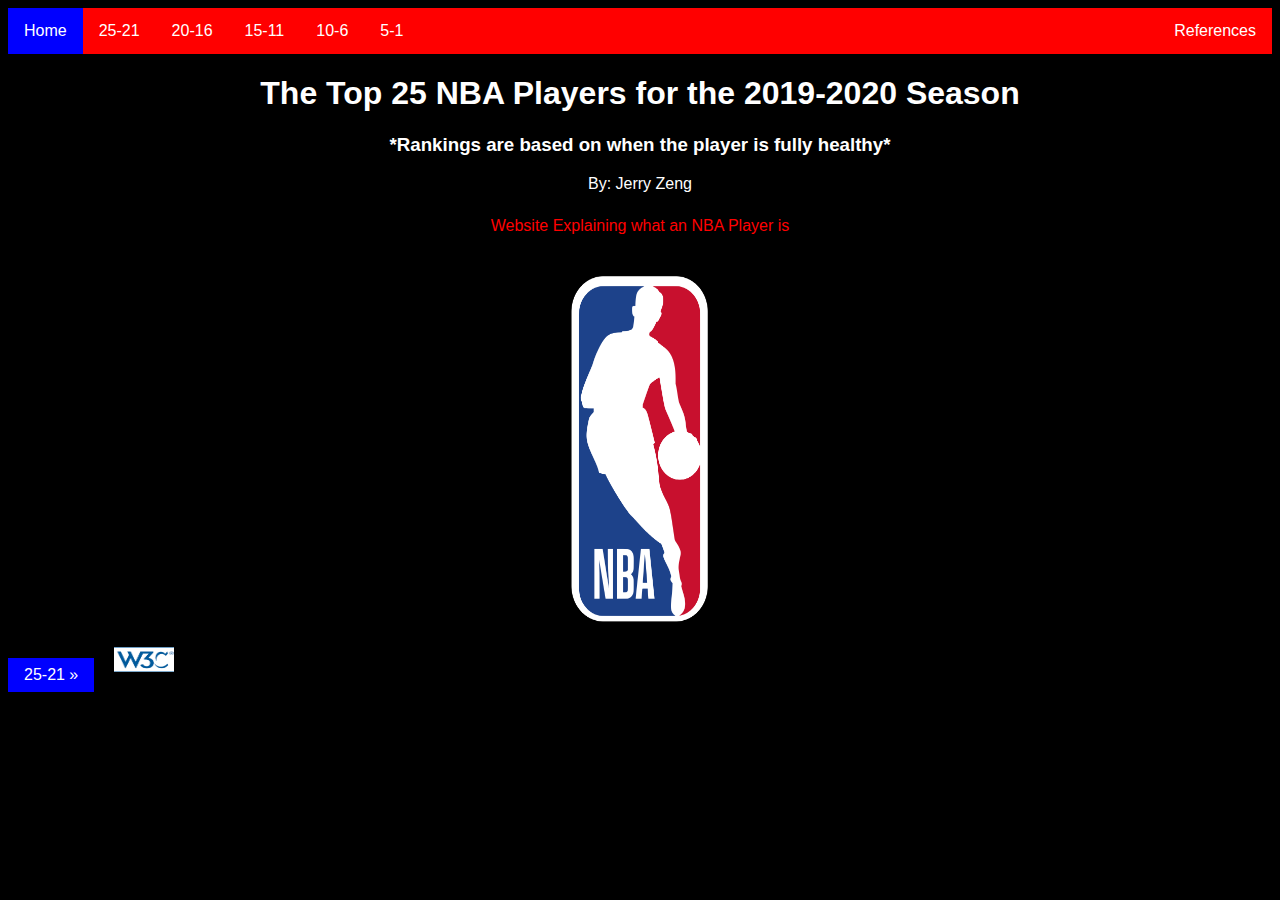
<file: index.html>
<!doctype html>
<html lang="en">
	
	<head>
		<meta charset="UTF-8">
		<title>The Top 25 Players in the NBA for the 2019-2020 Season</title>
		<link rel="stylesheet" type="text/css" href="style.css">
	</head>
	
	<body>
		<ul>
			<li><a class="active" href="index.html">Home</a></li>
			<li><a href="25-21.html">25-21</a></li>
			<li><a href="20-16.html">20-16</a></li>
			<li><a href="15-11.html">15-11</a></li>
			<li><a href="10-6.html">10-6</a></li>
			<li><a href="5-1.html">5-1</a></li>
			<li style="float:right"><a href="references.html">References</a></li>
		</ul>
		
		<h1>The Top 25 NBA Players for the 2019-2020 Season</h1>
		<h3>*Rankings are based on when the player is fully healthy*</h3>
		<p>By: Jerry Zeng</p>
		<p><a href="https://www.bestjobdescriptions.com/sports-fitness/nba-basketball-player-job-description">Website Explaining what an NBA Player is</a></p>
		<img src="images/nba.png" alt="NBA" style="width:152px;height:380px"/>
		
		<a href="25-21.html" class="next">25-21 &raquo;</a>
		
		<a href="https://validator.w3.org/nu/?doc=https%3A%2F%2Fzengjerry.github.io%2Fhome%2Findex.html">
			<img src="images/w3c.png" width="60" height="25" alt="W3C"/>
		</a>
	</body>
	
</html>
</file>
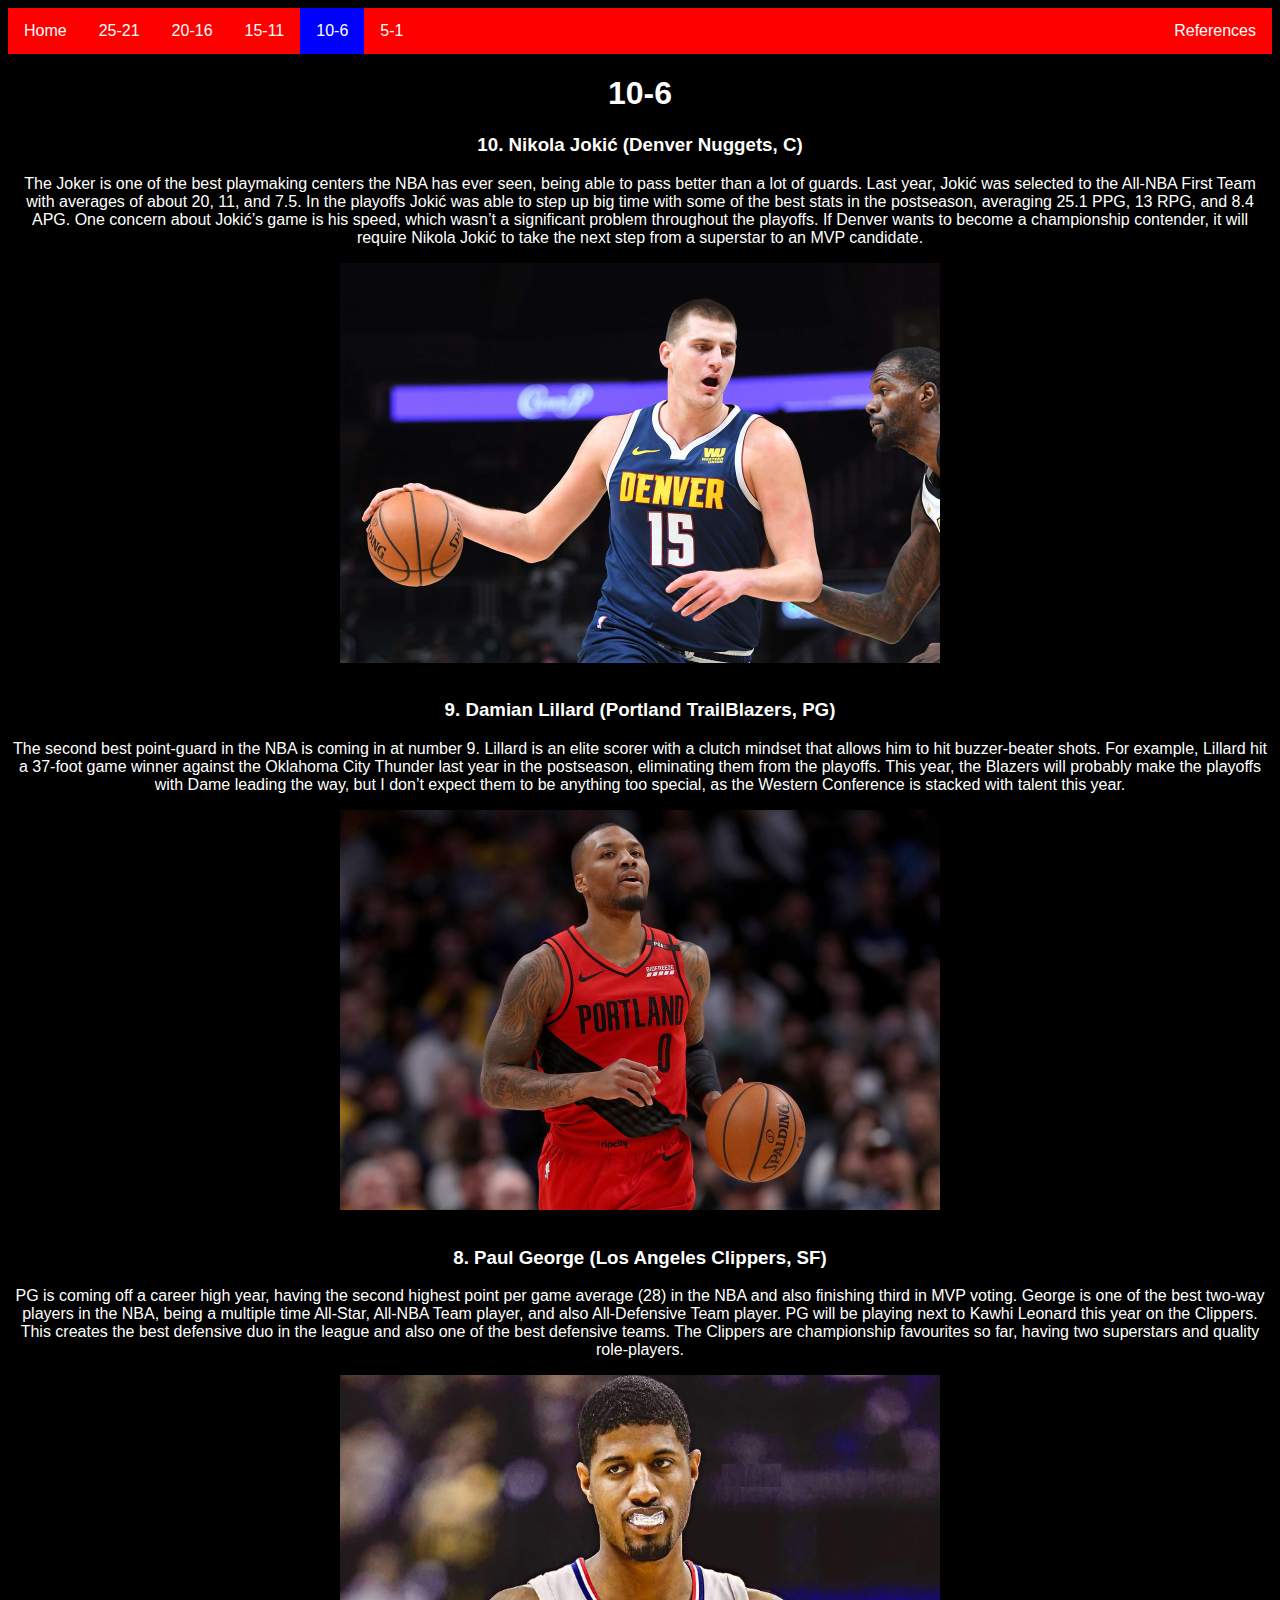
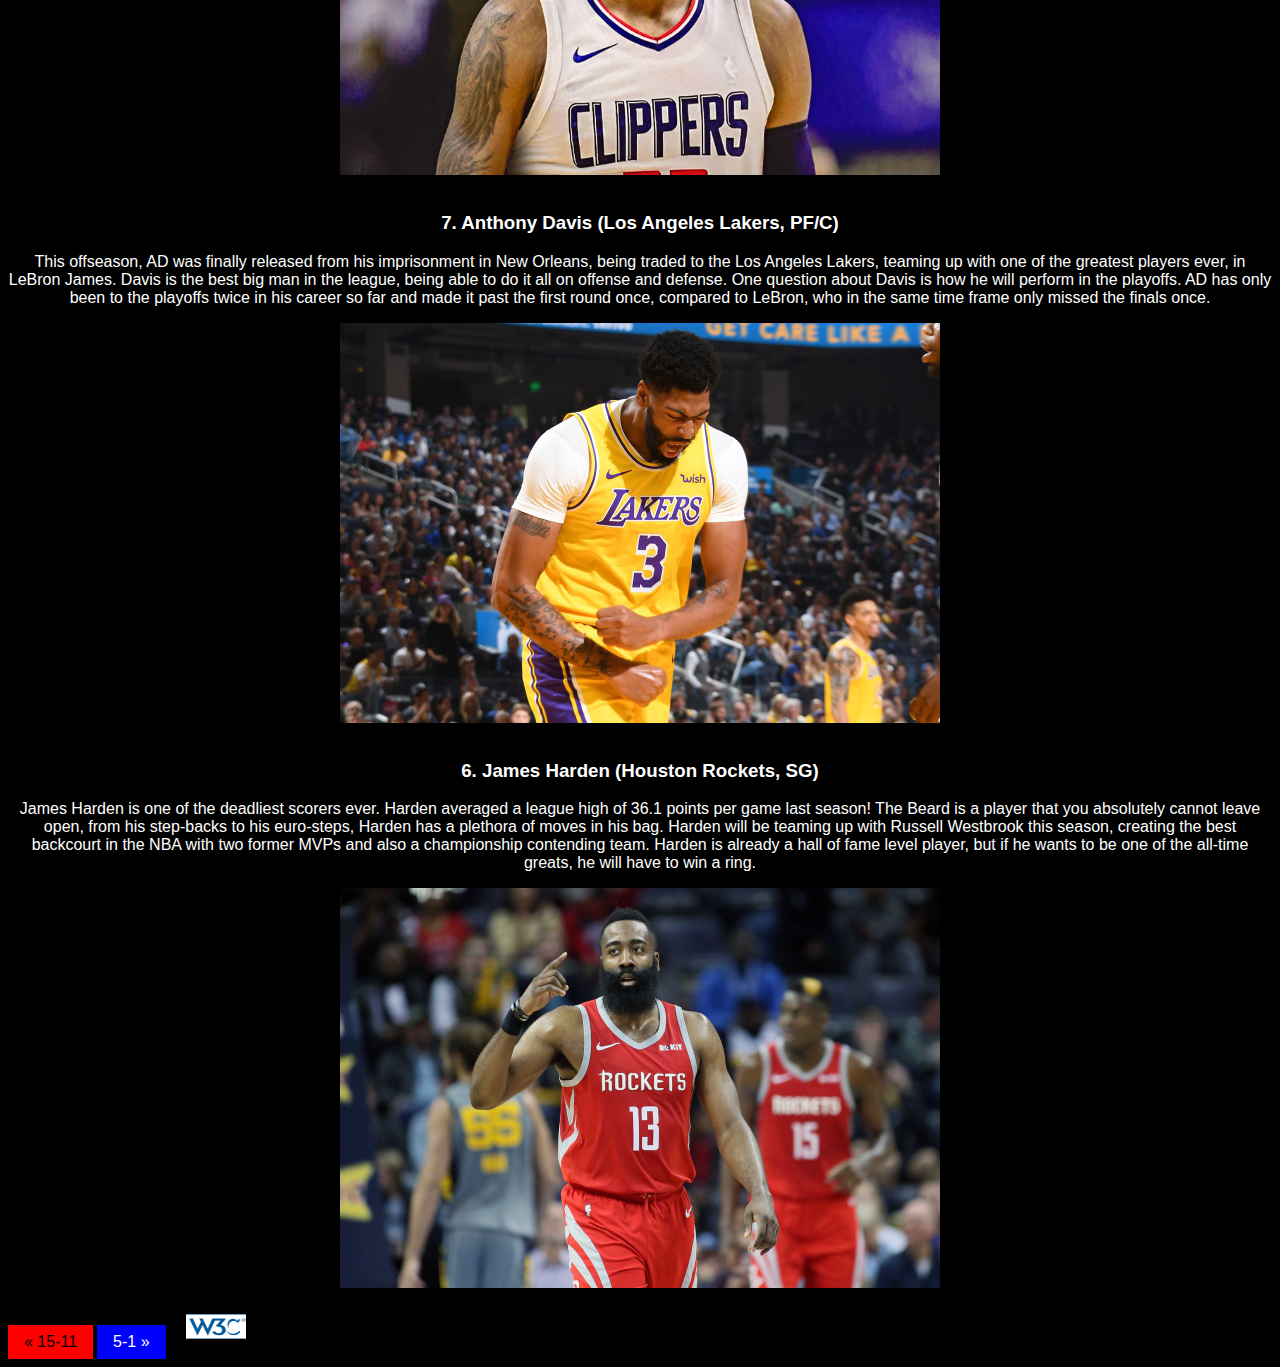
<file: 10-6.html>
<!doctype html>
<html lang="en">
	
	<head>
		<meta charset="UTF-8">
		<title>10-6</title>
		<link rel="stylesheet" type="text/css" href="pages.css">
	</head>
	
	<body>
		<nav>
			<ul>
				<li><a href="index.html">Home</a></li>
				<li><a href="25-21.html">25-21</a></li>
				<li><a href="20-16.html">20-16</a></li>
				<li><a href="15-11.html">15-11</a></li>
				<li><a class="active" href="10-6.html">10-6</a></li>
				<li><a href="5-1.html">5-1</a></li>
				<li style="float:right"><a href="references.html">References</a></li>
			</ul>
		</nav>
		
		<h1>10-6</h1>
		<h3>10. Nikola Jokić (Denver Nuggets, C)</h3>
		<p>The Joker is one of the best playmaking centers the NBA has ever seen, being able to pass better than a lot of guards. Last year, Jokić was selected to the All-NBA First Team with averages of about 20, 11, and 7.5. In the playoffs Jokić was able to step up big time with some of the best stats in the postseason, averaging 25.1 PPG, 13 RPG, and 8.4 APG. One concern about Jokić’s game is his speed, which wasn’t a significant problem throughout the playoffs. If Denver wants to become a championship contender, it will require Nikola Jokić to take the next step from a superstar to an MVP candidate.</p>
		<img src="images/jokic.jpg" alt="Nikola Jokic" style="width:600px;height:400px"/>
		<br>
		<h3>9. Damian Lillard (Portland TrailBlazers, PG)</h3>
		<p>The second best point-guard in the NBA is coming in at number 9. Lillard is an elite scorer with a clutch mindset that allows him to hit buzzer-beater shots. For example, Lillard hit a 37-foot game winner against the Oklahoma City Thunder last year in the postseason, eliminating them from the playoffs. This year, the Blazers will probably make the playoffs with Dame leading the way, but I don’t expect them to be anything too special, as the Western Conference is stacked with talent this year.</p>
		<img src="images/lillard.jpg" alt="Damian Lillard" style="width:600px;height:400px"/>
		<br>
		<h3>8. Paul George (Los Angeles Clippers, SF)</h3>
		<p>PG is coming off a career high year, having the second highest point per game average (28) in the NBA and also finishing third in MVP voting. George is one of the best two-way players in the NBA, being a multiple time All-Star, All-NBA Team player, and also All-Defensive Team player. PG will be playing next to Kawhi Leonard this year on the Clippers. This creates the best defensive duo in the league and also one of the best defensive teams. The Clippers are championship favourites so far, having two superstars and quality role-players.</p>
		<img src="images/george.jpg" alt="Paul George" style="width:600px;height:400px"/>
		<br>
		<h3>7. Anthony Davis (Los Angeles Lakers, PF/C)</h3>
		<p>This offseason, AD was finally released from his imprisonment in New Orleans, being traded to the Los Angeles Lakers, teaming up with one of the greatest players ever, in LeBron James. Davis is the best big man in the league, being able to do it all on offense and defense. One question about Davis is how he will perform in the playoffs. AD has only been to the playoffs twice in his career so far and made it past the first round once, compared to LeBron, who in the same time frame only missed the finals once.</p>
		<img src="images/davis.jpg" alt="Anthony Davis" style="width:600px;height:400px"/>
		<br>
		<h3>6. James Harden (Houston Rockets, SG)</h3>
		<p>James Harden is one of the deadliest scorers ever. Harden averaged a league high of 36.1 points per game last season! The Beard is a player that you absolutely cannot leave open, from his step-backs to his euro-steps, Harden has a plethora of moves in his bag. Harden will be teaming up with Russell Westbrook this season, creating the best backcourt in the NBA with two former MVPs and also a championship contending team. Harden is already a hall of fame level player, but if he wants to be one of the all-time greats, he will have to win a ring.</p>
		<img src="images/harden.jpg" alt="James Harden" style="width:600px;height:400px"/>
		<br>
		
		<a href="15-11.html" class="previous">&laquo; 15-11</a>
		<a href="5-1.html" class="next">5-1 &raquo;</a>
		
		<a href="https://validator.w3.org/nu/?doc=https%3A%2F%2Fzengjerry.github.io%2Fhome%2F10-6.html">
			<img src="images/w3c.png" width="60" height="25" alt="W3C"/>
		</a>
	</body>
	
</html>
</file>
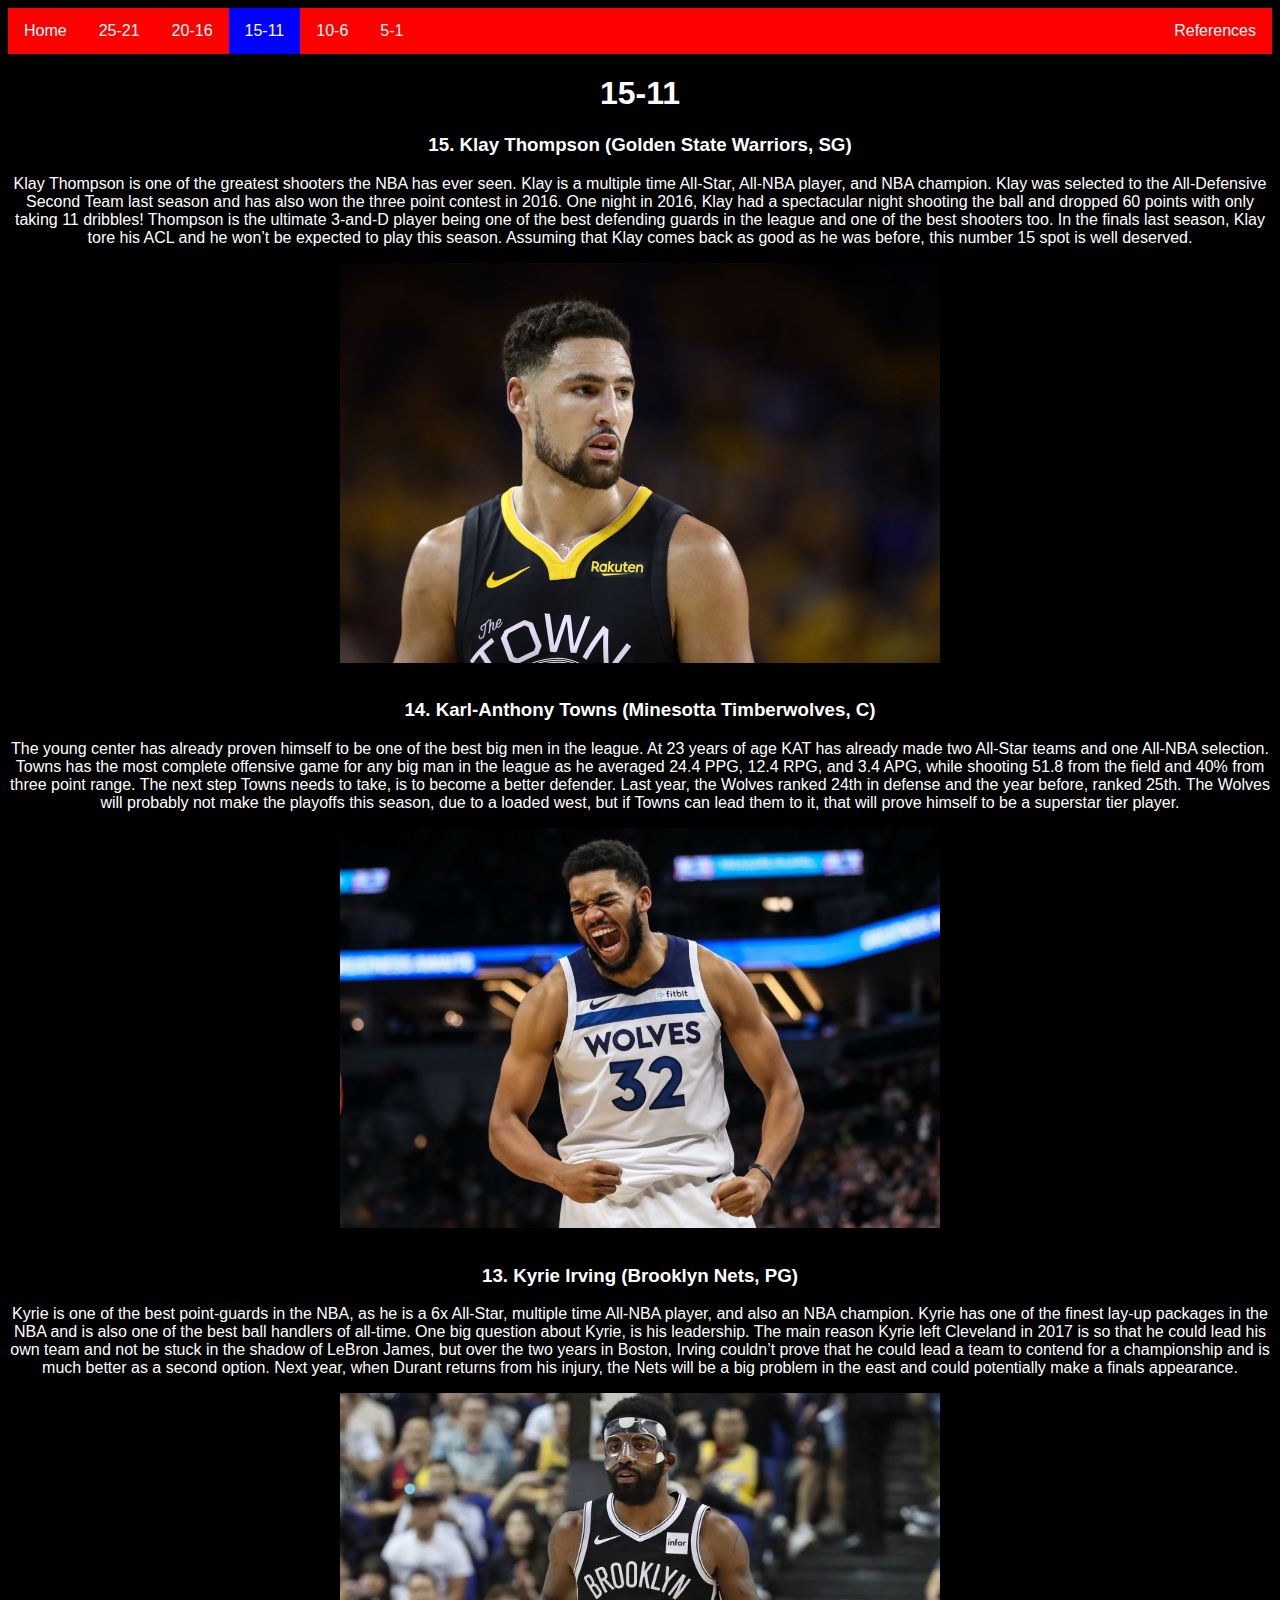
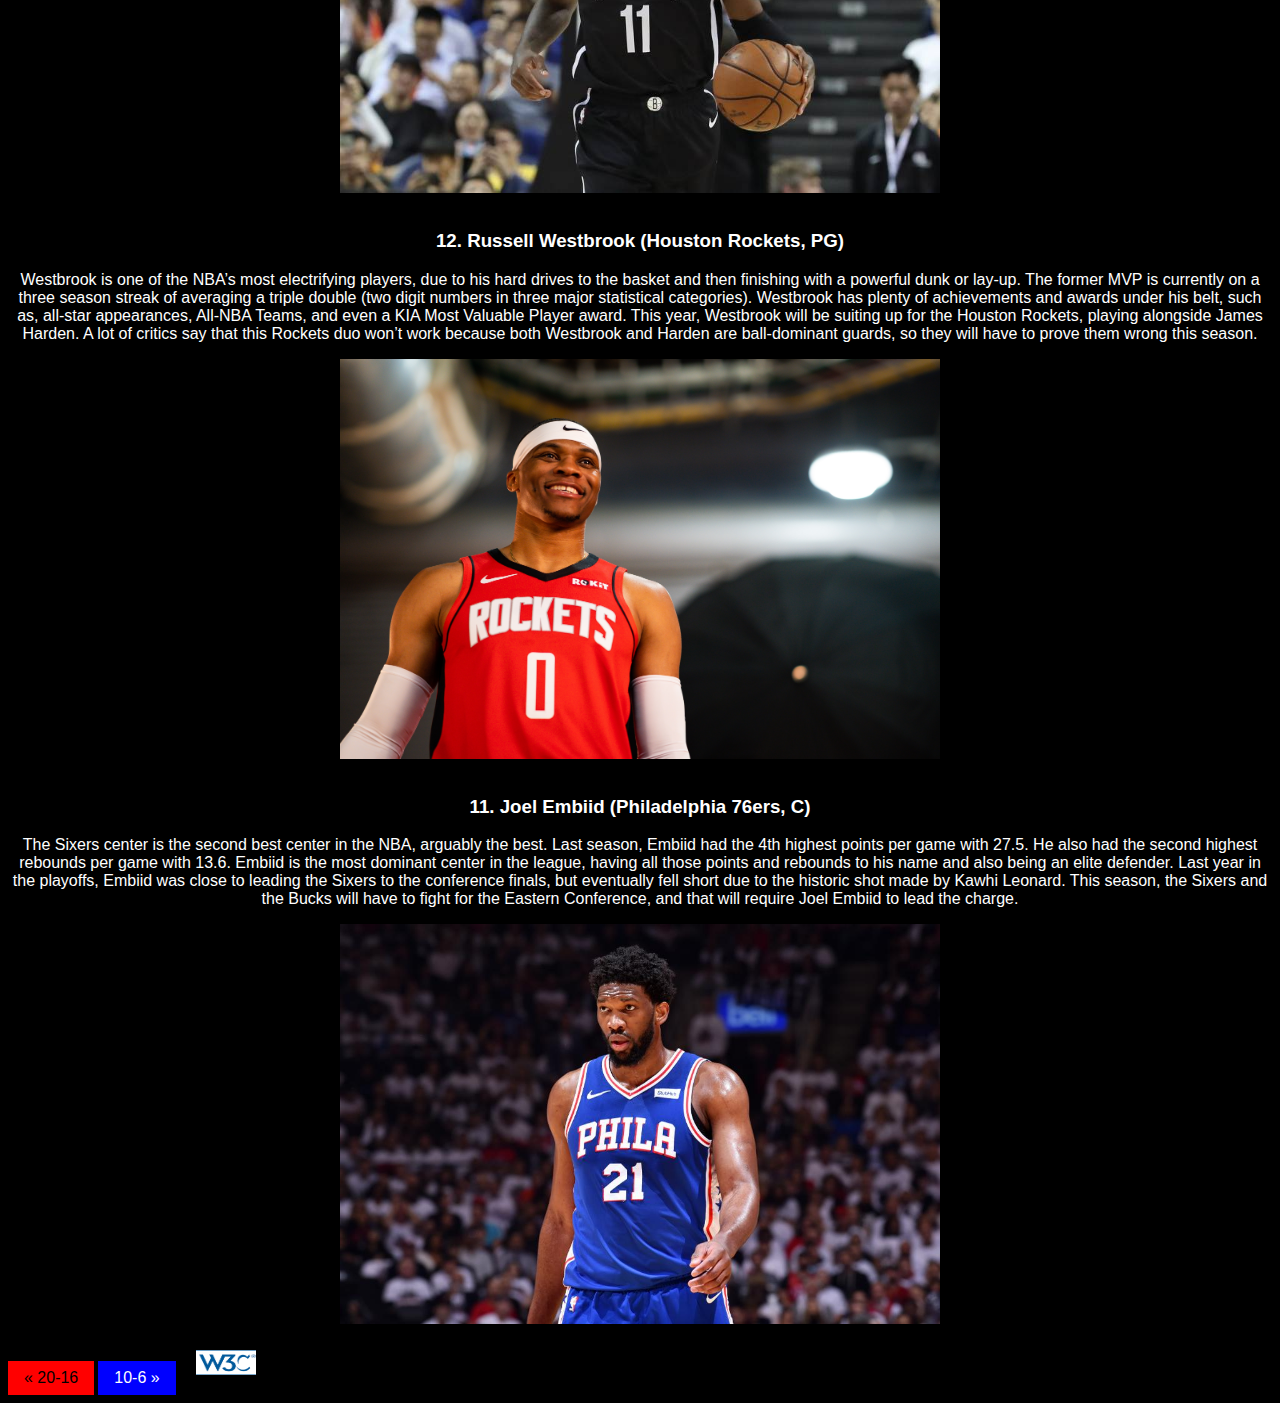
<file: 15-11.html>
<!doctype html>
<html lang="en">
	
	<head>
		<meta charset="UTF-8">
		<title>15-11</title>
		<link rel="stylesheet" type="text/css" href="pages.css">
	</head>
	
	<body>
		<nav>
			<ul>
				<li><a href="index.html">Home</a></li>
				<li><a href="25-21.html">25-21</a></li>
				<li><a href="20-16.html">20-16</a></li>
				<li><a class="active" href="15-11.html">15-11</a></li>
				<li><a href="10-6.html">10-6</a></li>
				<li><a href="5-1.html">5-1</a></li>
				<li style="float:right"><a href="references.html">References</a></li>
			</ul>
		</nav>
		
		<h1>15-11</h1>
		<h3>15. Klay Thompson (Golden State Warriors, SG)</h3>
		<p>Klay Thompson is one of the greatest shooters the NBA has ever seen. Klay is a multiple time All-Star, All-NBA player, and NBA champion. Klay was selected to the All-Defensive Second Team last season and has also won the three point contest in 2016. One night in 2016, Klay had a spectacular night shooting the ball and dropped 60 points with only taking 11 dribbles! Thompson is the ultimate 3-and-D player being one of the best defending guards in the league and one of the best shooters too. In the finals last season, Klay tore his ACL and he won’t be expected to play this season. Assuming that Klay comes back as good as he was before, this number 15 spot is well deserved.</p>
		<img src="images/thompson.jpg" alt="Klay Thompson" style="width:600px;height:400px"/>
		<br>
		<h3>14. Karl-Anthony Towns (Minesotta Timberwolves, C)</h3>
		<p>The young center has already proven himself to be one of the best big men in the league. At 23 years of age KAT has already made two All-Star teams and one All-NBA selection. Towns has the most complete offensive game for any big man in the league as he averaged 24.4 PPG, 12.4 RPG, and 3.4 APG, while shooting 51.8 from the field and 40% from three point range. The next step Towns needs to take, is to become a better defender. Last year, the Wolves ranked 24th in defense and the year before, ranked 25th. The Wolves will probably not make the playoffs this season, due to a loaded west, but if Towns can lead them to it, that will prove himself to be a superstar tier player.</p>
		<img src="images/towns.jpg" alt="Karl-Anthony Towns" style="width:600px;height:400px"/>
		<br>
		<h3>13. Kyrie Irving (Brooklyn Nets, PG)</h3>
		<p>Kyrie is one of the best point-guards in the NBA, as he is a 6x All-Star, multiple time All-NBA player, and also an NBA champion. Kyrie has one of the finest lay-up packages in the NBA and is also one of the best ball handlers of all-time. One big question about Kyrie, is his leadership. The main reason Kyrie left Cleveland in 2017 is so that he could lead his own team and not be stuck in the shadow of LeBron James, but over the two years in Boston, Irving couldn’t prove that he could lead a team to contend for a championship and is much better as a second option. Next year, when Durant returns from his injury, the Nets will be a big problem in the east and could potentially make a finals appearance.</p>
		<img src="images/irving.jpg" alt="Kyrie Irving" style="width:600px;height:400px"/>
		<br>
		<h3>12. Russell Westbrook (Houston Rockets, PG)</h3>
		<p>Westbrook is one of the NBA’s most electrifying players, due to his hard drives to the basket and then finishing with a powerful dunk or lay-up. The former MVP is currently on a three season streak of averaging a triple double (two digit numbers in three major statistical categories). Westbrook has plenty of achievements and awards under his belt, such as, all-star appearances, All-NBA Teams, and even a KIA Most Valuable Player award. This year, Westbrook will be suiting up for the Houston Rockets, playing alongside James Harden. A lot of critics say that this Rockets duo won’t work because both Westbrook and Harden are ball-dominant guards, so they will have to prove them wrong this season.</p>
		<img src="images/westbrook.jpg" alt="Russell Westbrook" style="width:600px;height:400px"/>
		<br>
		<h3>11. Joel Embiid (Philadelphia 76ers, C)</h3>
		<p>The Sixers center is the second best center in the NBA, arguably the best. Last season, Embiid had the 4th highest points per game with 27.5. He also had the second highest rebounds per game with 13.6. Embiid is the most dominant center in the league, having all those points and rebounds to his name and also being an elite defender. Last year in the playoffs, Embiid was close to leading the Sixers to the conference finals, but eventually fell short due to the historic shot made by Kawhi Leonard. This season, the Sixers and the Bucks will have to fight for the Eastern Conference, and that will require Joel Embiid to lead the charge.</p>
		<img src="images/embiid.jpg" alt="Joel Embiid" style="width:600px;height:400px"/>
		<br>
		
		<a href="20-16.html" class="previous">&laquo; 20-16</a>
		<a href="10-6.html" class="next">10-6 &raquo;</a>
		
		<a href="https://validator.w3.org/nu/?doc=https%3A%2F%2Fzengjerry.github.io%2Fhome%2F15-11.html">
			<img src="images/w3c.png" width="60" height="25" alt="W3C"/>
		</a>
	</body>
	
</html>
</file>
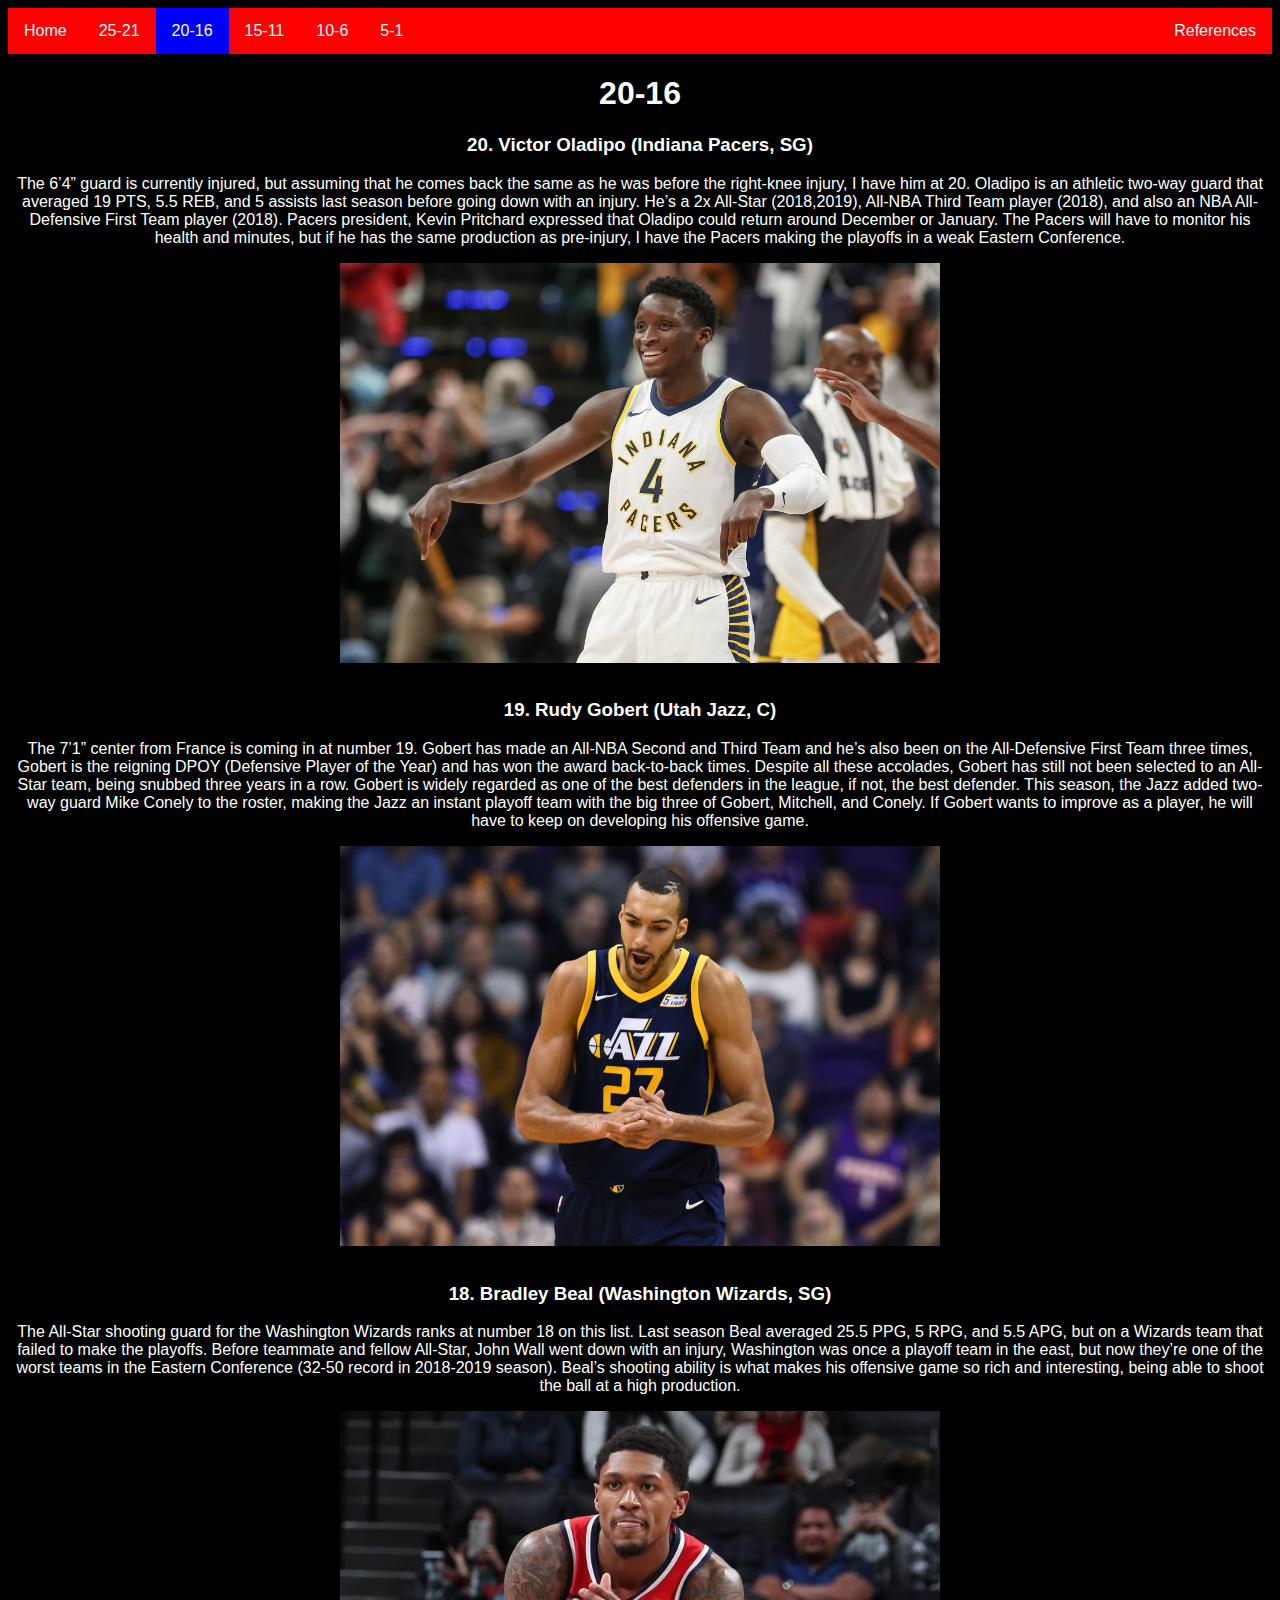
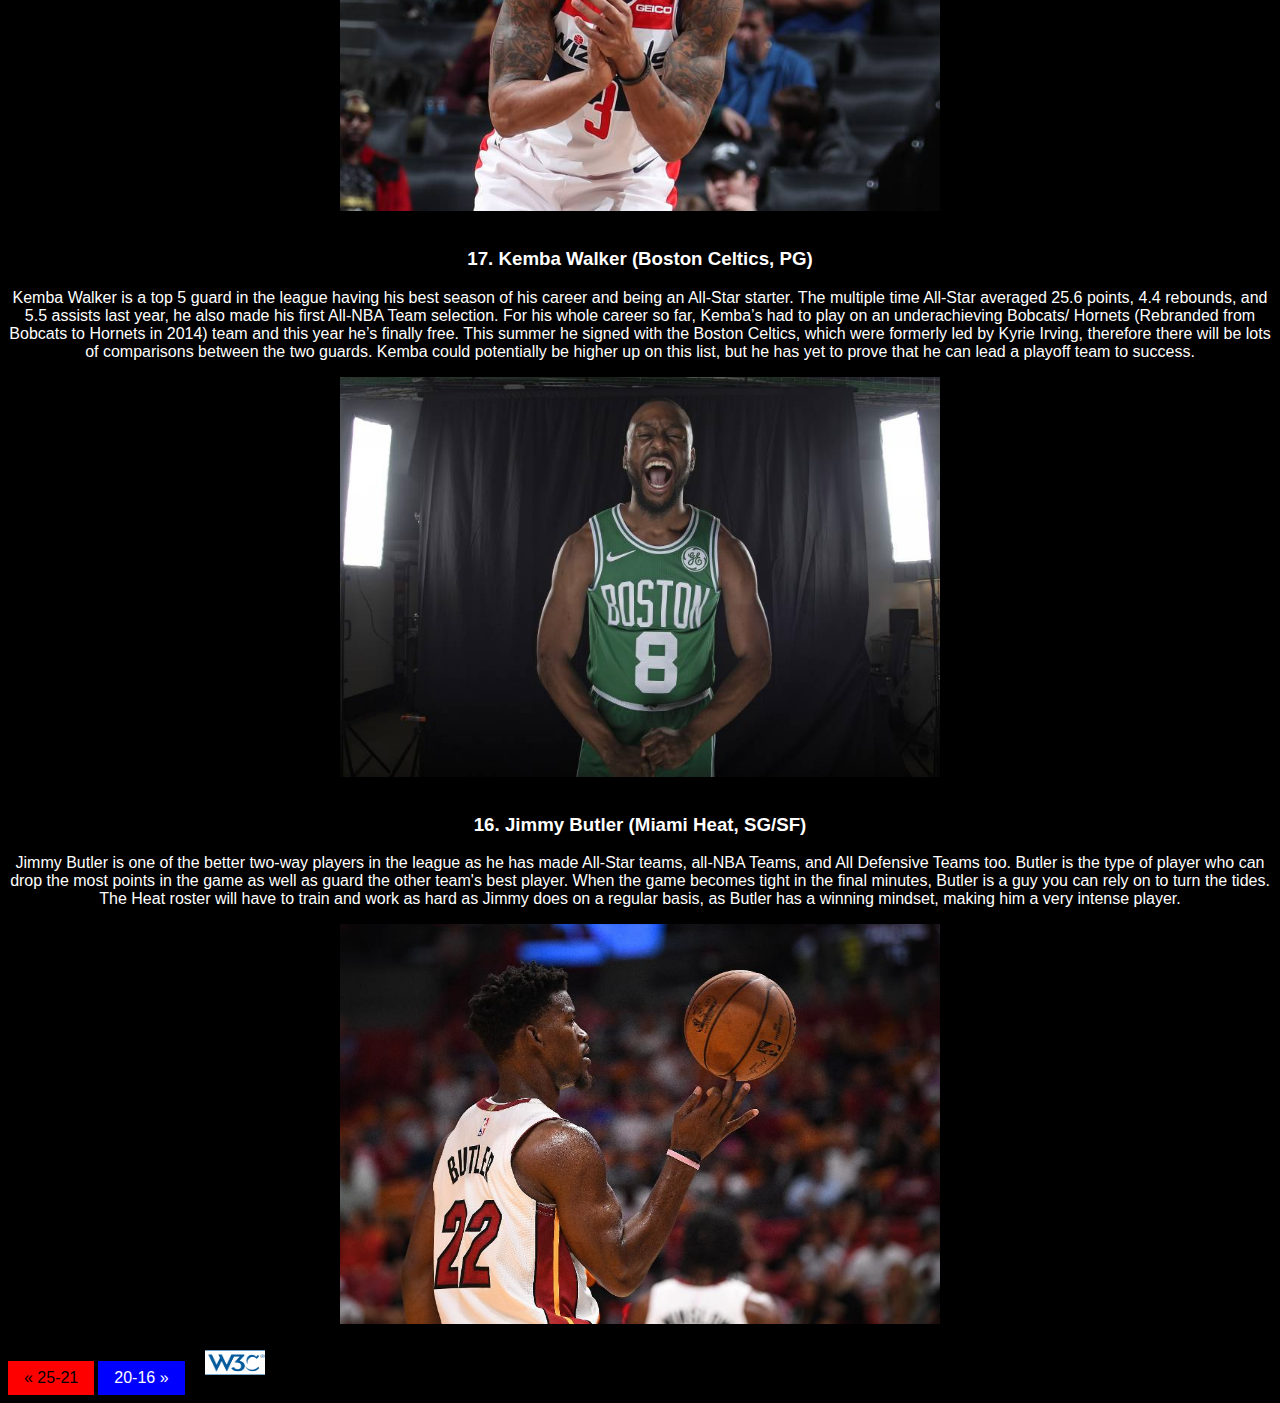
<file: 20-16.html>
<!doctype html>
<html lang="en">
	
	<head>
		<meta charset="UTF-8">
		<title>20-16</title>
		<link rel="stylesheet" type="text/css" href="pages.css">
	</head>
	
	<body>
		<nav>
			<ul>
				<li><a href="index.html">Home</a></li>
				<li><a href="25-21.html">25-21</a></li>
				<li><a class="active" href="20-16.html">20-16</a></li>
				<li><a href="15-11.html">15-11</a></li>
				<li><a href="10-6.html">10-6</a></li>
				<li><a href="5-1.html">5-1</a></li>
				<li style="float:right"><a href="references.html">References</a></li>
			</ul>
		</nav>
		
		<h1>20-16</h1>
		<h3>20. Victor Oladipo (Indiana Pacers, SG)</h3>
		<p>The 6’4” guard is currently injured, but assuming that he comes back the same as he was before the right-knee injury, I have him at 20. Oladipo is an athletic two-way guard that averaged 19 PTS, 5.5 REB, and 5 assists last season before going down with an injury. He’s a 2x All-Star (2018,2019), All-NBA Third Team player (2018), and also an NBA All-Defensive First Team player (2018). Pacers president, Kevin Pritchard expressed that Oladipo could return around December or January. The Pacers will have to monitor his health and minutes, but if he has the same production as pre-injury, I have the Pacers making the playoffs in a weak Eastern Conference.</p>
		<img src="images/oladipo.jpg" alt="Victor Oladipo" style="width:600px;height:400px"/>
		<br>
		<h3>19. Rudy Gobert (Utah Jazz, C)</h3>
		<p>The 7’1” center from France is coming in at number 19. Gobert has made an All-NBA Second and Third Team and he’s also been on the All-Defensive First Team three times, Gobert is the reigning DPOY (Defensive Player of the Year) and has won the award back-to-back times. Despite all these accolades, Gobert has still not been selected to an All-Star team, being snubbed three years in a row. Gobert is widely regarded as one of the best defenders in the league, if not, the best defender. This season, the Jazz added two-way guard Mike Conely to the roster, making the Jazz an instant playoff team with the big three of Gobert, Mitchell, and Conely. If Gobert wants to improve as a player, he will have to keep on developing his offensive game.</p>
		<img src="images/gobert.jpg" alt="Rudy Gobert" style="width:600px;height:400px"/>
		<br>
		<h3>18. Bradley Beal (Washington Wizards, SG)</h3>
		<p>The All-Star shooting guard for the Washington Wizards ranks at number 18 on this list. Last season Beal averaged 25.5 PPG, 5 RPG, and 5.5 APG, but on a Wizards team that failed to make the playoffs. Before teammate and fellow All-Star, John Wall went down with an injury, Washington was once a playoff team in the east, but now they’re one of the worst teams in the Eastern Conference (32-50 record in 2018-2019 season). Beal’s shooting ability is what makes his offensive game so rich and interesting, being able to shoot the ball at a high production.</p>
		<img src="images/beal.jpg" alt="Bradley Beal" style="width:600px;height:400px"/>
		<br>
		<h3>17. Kemba Walker (Boston Celtics, PG)</h3>
		<p>Kemba Walker is a top 5 guard in the league having his best season of his career and being an All-Star starter. The multiple time All-Star averaged 25.6 points, 4.4 rebounds, and 5.5 assists last year, he also made his first All-NBA Team selection. For his whole career so far, Kemba’s had to play on an underachieving Bobcats/ Hornets (Rebranded from Bobcats to Hornets in 2014) team and this year he’s finally free. This summer he signed with the Boston Celtics, which were formerly led by Kyrie Irving, therefore there will be lots of comparisons between the two guards. Kemba could potentially be higher up on this list, but he has yet to prove that he can lead a playoff team to success.</p>
		<img src="images/walker.jpg" alt="Kemba Walker" style="width:600px;height:400px"/>
		<br>
		<h3>16. Jimmy Butler (Miami Heat, SG/SF)</h3>
		<p>Jimmy Butler is one of the better two-way players in the league as he has made All-Star teams, all-NBA Teams, and All Defensive Teams too. Butler is the type of player who can drop the most points in the game as well as guard the other team's best player. When the game becomes tight in the final minutes, Butler is a guy you can rely on to turn the tides. The Heat roster will have to train and work as hard as Jimmy does on a regular basis, as Butler has a winning mindset, making him a very intense player.</p>
		<img src="images/butler.jpg" alt="Jimmy Butler" style="width:600px;height:400px"/>
		<br>
		
		<a href="25-21.html" class="previous">&laquo; 25-21</a>
		<a href="15-11.html" class="next">20-16 &raquo;</a>
		
		<a href="https://validator.w3.org/nu/?doc=https%3A%2F%2Fzengjerry.github.io%2Fhome%2F20-16.html">
			<img src="images/w3c.png" width="60" height="25" alt="W3C"/>
		</a>
	</body>
	
</html>
</file>
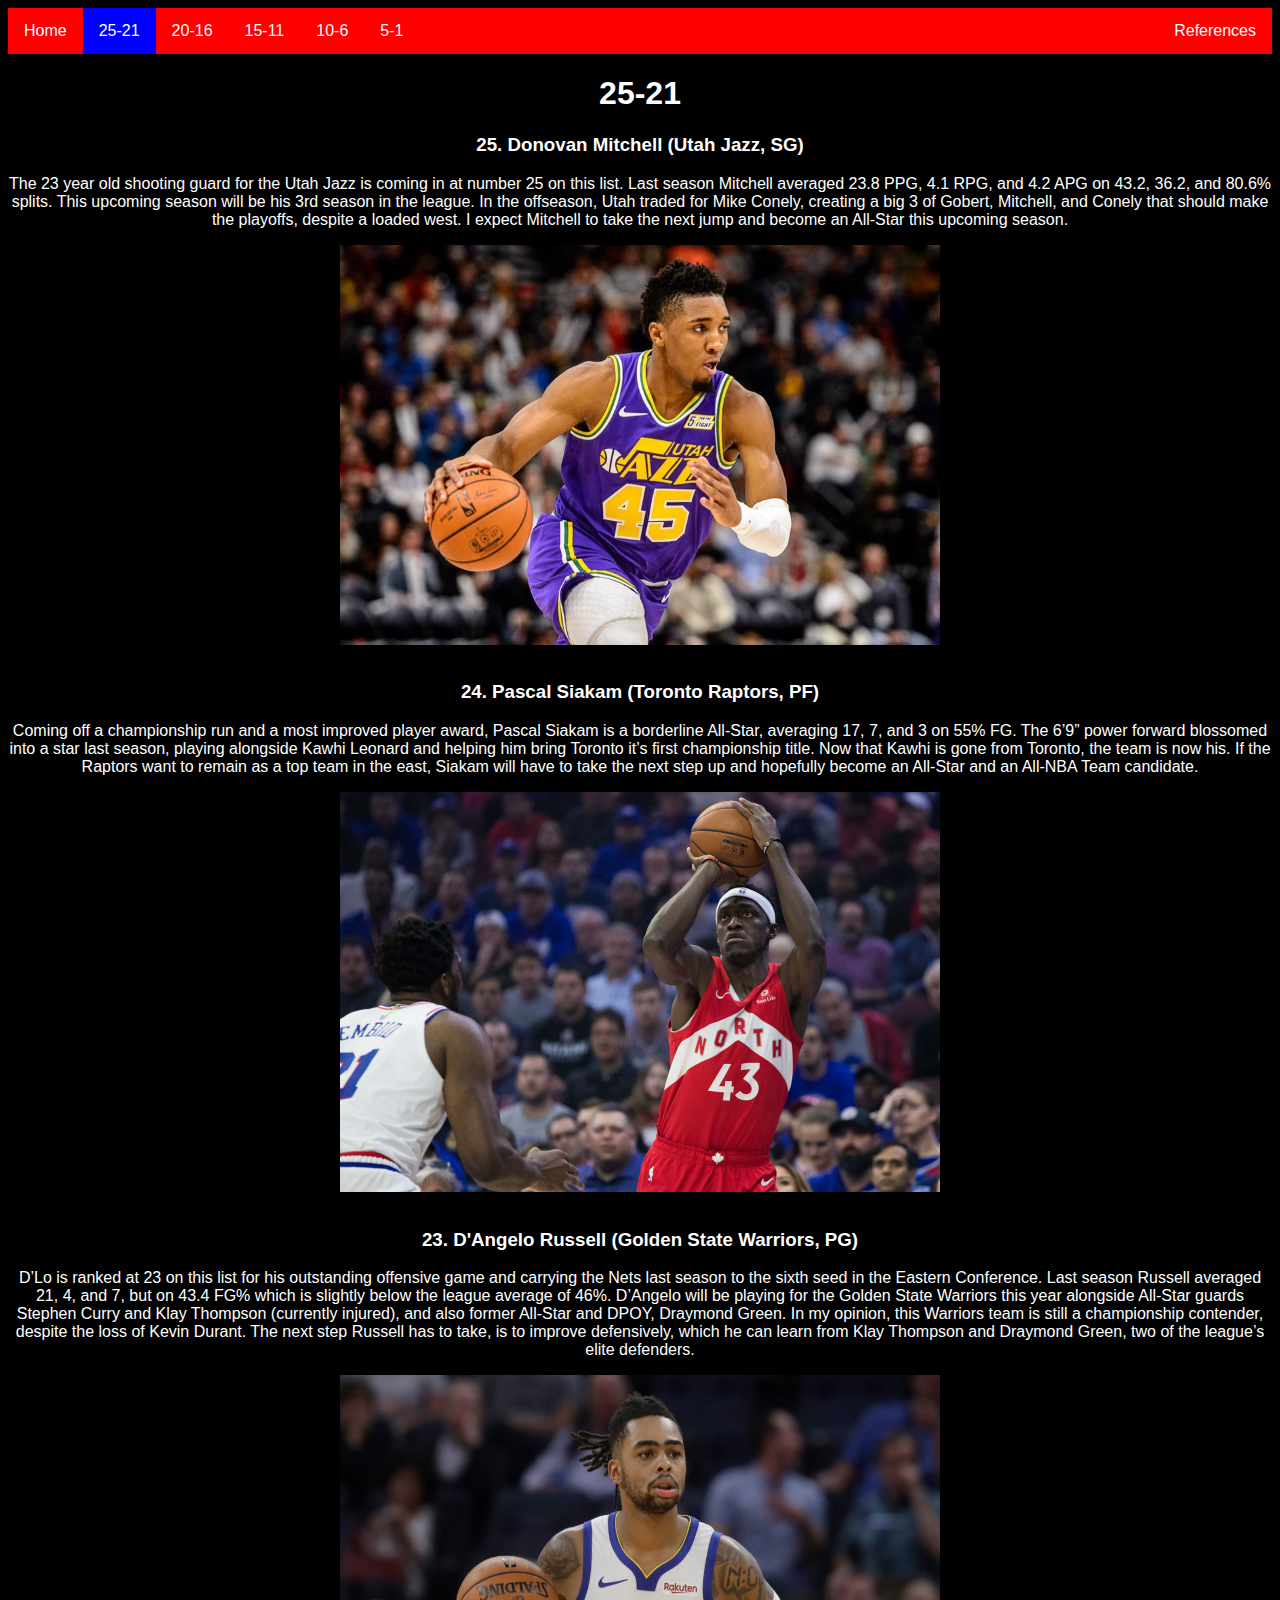
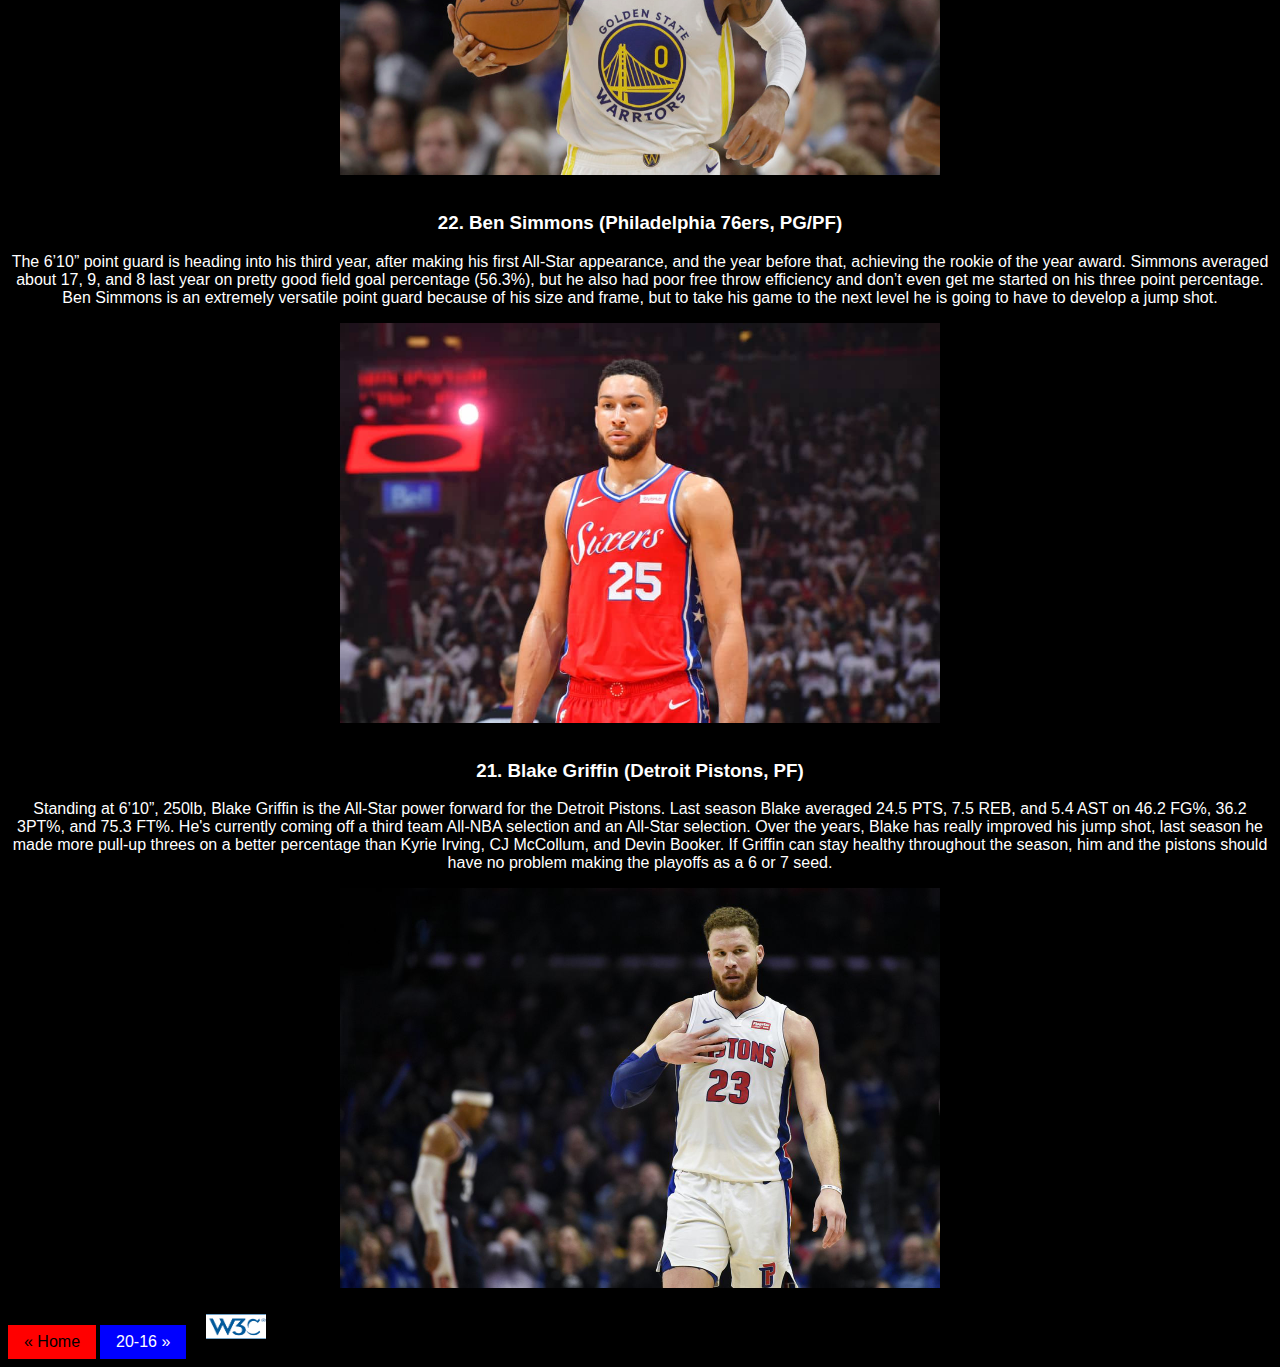
<file: 25-21.html>
<!doctype html>
<html lang="en">
	
	<head>
		<meta charset="UTF-8">
		<title>25-21</title>
		<link rel="stylesheet" type="text/css" href="pages.css">
	</head>
	
	<body>
		<nav>
			<ul>
				<li><a href="index.html">Home</a></li>
				<li><a class="active" href="25-21.html">25-21</a></li>
				<li><a href="20-16.html">20-16</a></li>
				<li><a href="15-11.html">15-11</a></li>
				<li><a href="10-6.html">10-6</a></li>
				<li><a href="5-1.html">5-1</a></li>
				<li style="float:right"><a href="references.html">References</a></li>
			</ul>
		</nav>
		
		<h1>25-21</h1>
		<h3>25. Donovan Mitchell (Utah Jazz, SG)</h3>
		<p>The 23 year old shooting guard for the Utah Jazz is coming in at number 25 on this list. Last season Mitchell averaged 23.8 PPG, 4.1 RPG, and 4.2 APG on 43.2, 36.2, and 80.6% splits. This upcoming season will be his 3rd season in the league. In the offseason, Utah traded for Mike Conely, creating a big 3 of Gobert, Mitchell, and Conely that should make the playoffs, despite a loaded west. I expect Mitchell to take the next jump and become an All-Star this upcoming season.</p>
		<img src="images/mitchell.jpg" alt="Donovan Mitchell" style="width:600px;height:400px"/>
		<br>
		<h3>24. Pascal Siakam (Toronto Raptors, PF)</h3>
		<p>Coming off a championship run and a most improved player award, Pascal Siakam is a borderline All-Star, averaging 17, 7, and 3 on 55% FG. The 6’9” power forward blossomed into a star last season, playing alongside Kawhi Leonard and helping him bring Toronto it’s first championship title. Now that Kawhi is gone from Toronto, the team is now his. If the Raptors want to remain as a top team in the east, Siakam will have to take the next step up and hopefully become an All-Star and an All-NBA Team candidate.</p>
		<img src="images/siakam.jpg" alt="Pascal Siakam" style="width:600px;height:400px"/>
		<br>
		<h3>23. D'Angelo Russell (Golden State Warriors, PG)</h3>
		<p>D’Lo is ranked at 23 on this list for his outstanding offensive game and carrying the Nets last season to the sixth seed in the Eastern Conference. Last season Russell averaged 21, 4, and 7, but on 43.4 FG% which is slightly below the league average of 46%. D’Angelo will be playing for the Golden State Warriors this year alongside All-Star guards Stephen Curry and Klay Thompson (currently injured), and also former All-Star and DPOY, Draymond Green. In my opinion, this Warriors team is still a championship contender, despite the loss of Kevin Durant. The next step Russell has to take, is to improve defensively, which he can learn from Klay Thompson and Draymond Green, two of the league’s elite defenders.</p>
		<img src="images/russell.jpg" alt="D'Angelo Russell" style="width:600px;height:400px"/>
		<br>
		<h3>22. Ben Simmons (Philadelphia 76ers, PG/PF)</h3>
		<p>The 6’10” point guard is heading into his third year, after making his first All-Star appearance, and the year before that, achieving the rookie of the year award. Simmons averaged about 17, 9, and 8 last year on pretty good field goal percentage (56.3%), but he also had poor free throw efficiency and don’t even get me started on his three point percentage. Ben Simmons is an extremely versatile point guard because of his size and frame, but to take his game to the next level he is going to have to develop a jump shot.</p>
		<img src="images/simmons.jpg" alt="Ben Simmons" style="width:600px;height:400px"/>
		<br>
		<h3>21. Blake Griffin (Detroit Pistons, PF)</h3>
		<p>Standing at 6’10”, 250lb, Blake Griffin is the All-Star power forward for the Detroit Pistons. Last season Blake averaged 24.5 PTS, 7.5 REB, and 5.4 AST on 46.2 FG%, 36.2 3PT%, and 75.3 FT%. He's currently coming off a third team All-NBA selection and an All-Star selection. Over the years, Blake has really improved his jump shot, last season he made more pull-up threes on a better percentage than Kyrie Irving, CJ McCollum, and Devin Booker. If Griffin can stay healthy throughout the season, him and the pistons should have no problem making the playoffs as a 6 or 7 seed.</p>
		<img src="images/griffin.jpg" alt="Blake Griffin" style="width:600px;height:400px"/>
		<br>
		
		<a href="index.html" class="previous">&laquo; Home</a>
		<a href="20-16.html" class="next">20-16 &raquo;</a>
		
		<a href="https://validator.w3.org/nu/?doc=https%3A%2F%2Fzengjerry.github.io%2Fhome%2F25-21.html">
			<img src="images/w3c.png" width="60" height="25" alt="W3C"/>
		</a>
	</body>
	
</html>
</file>
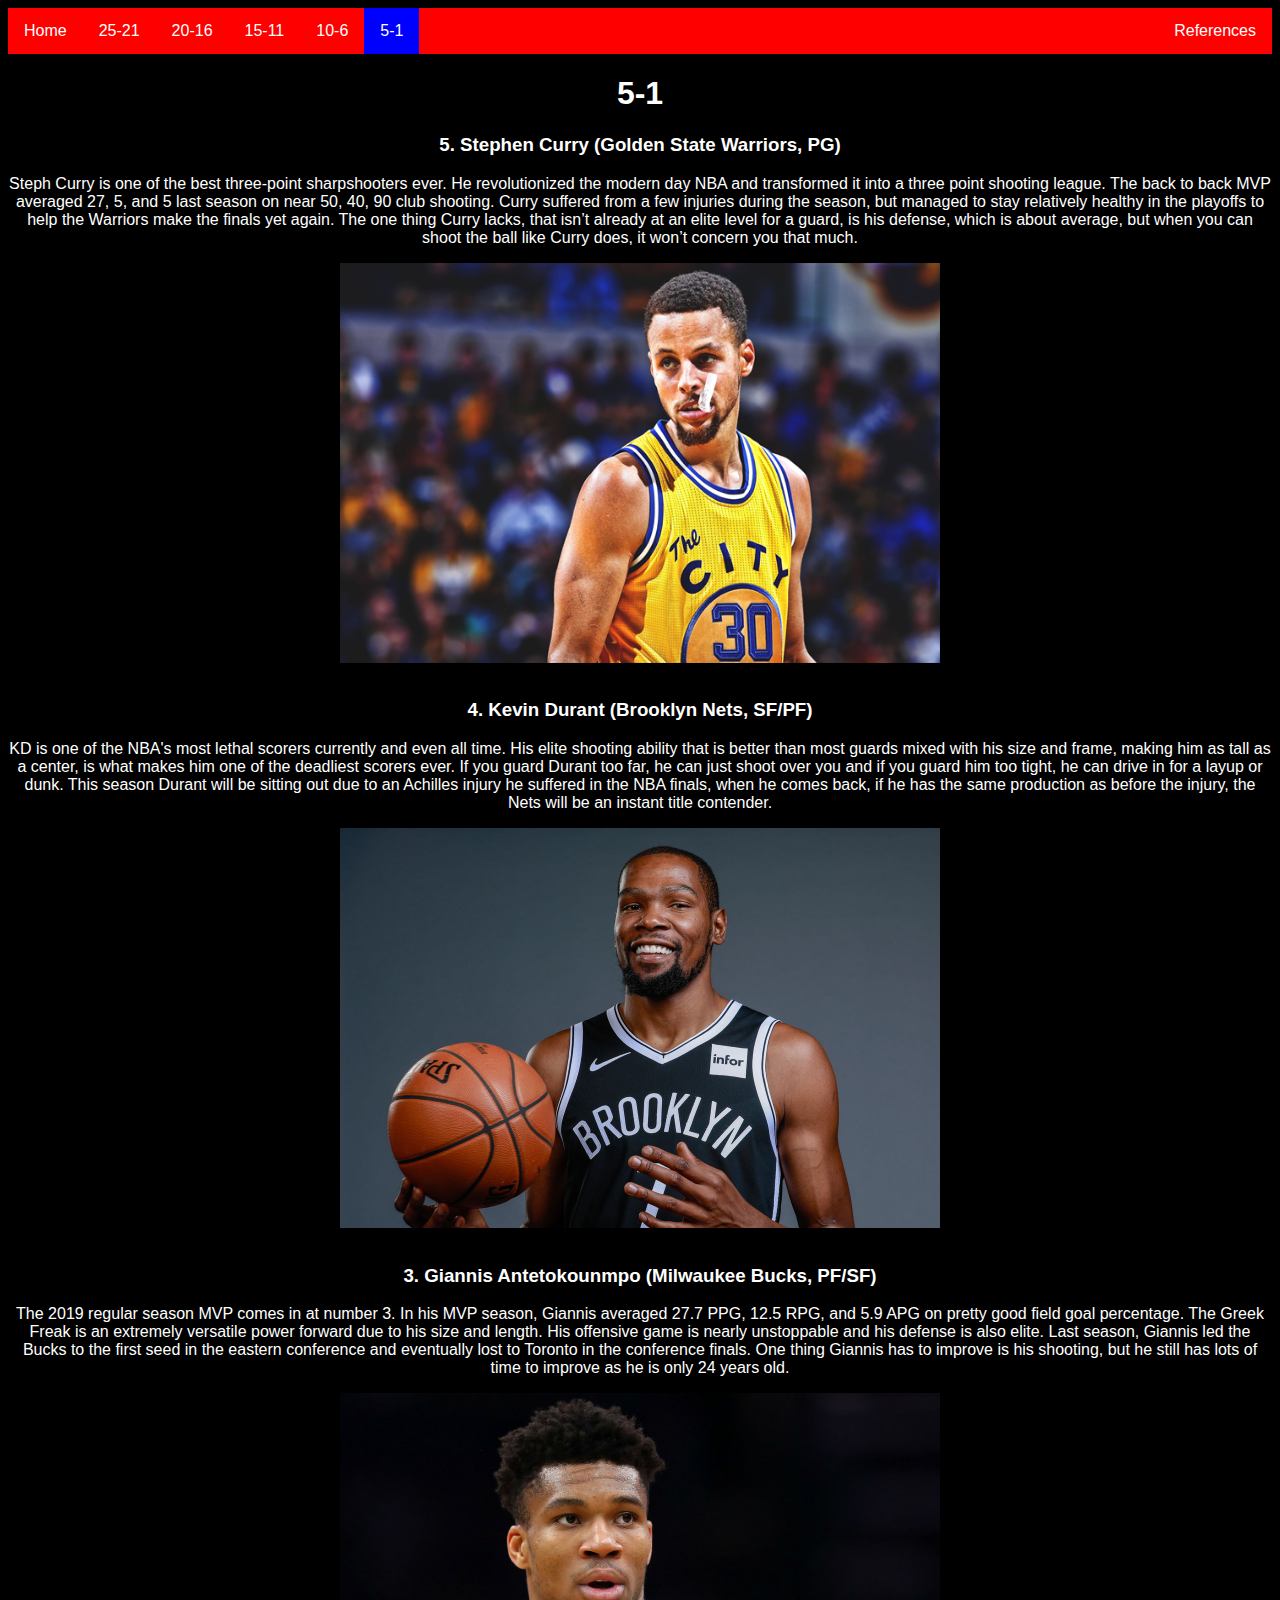
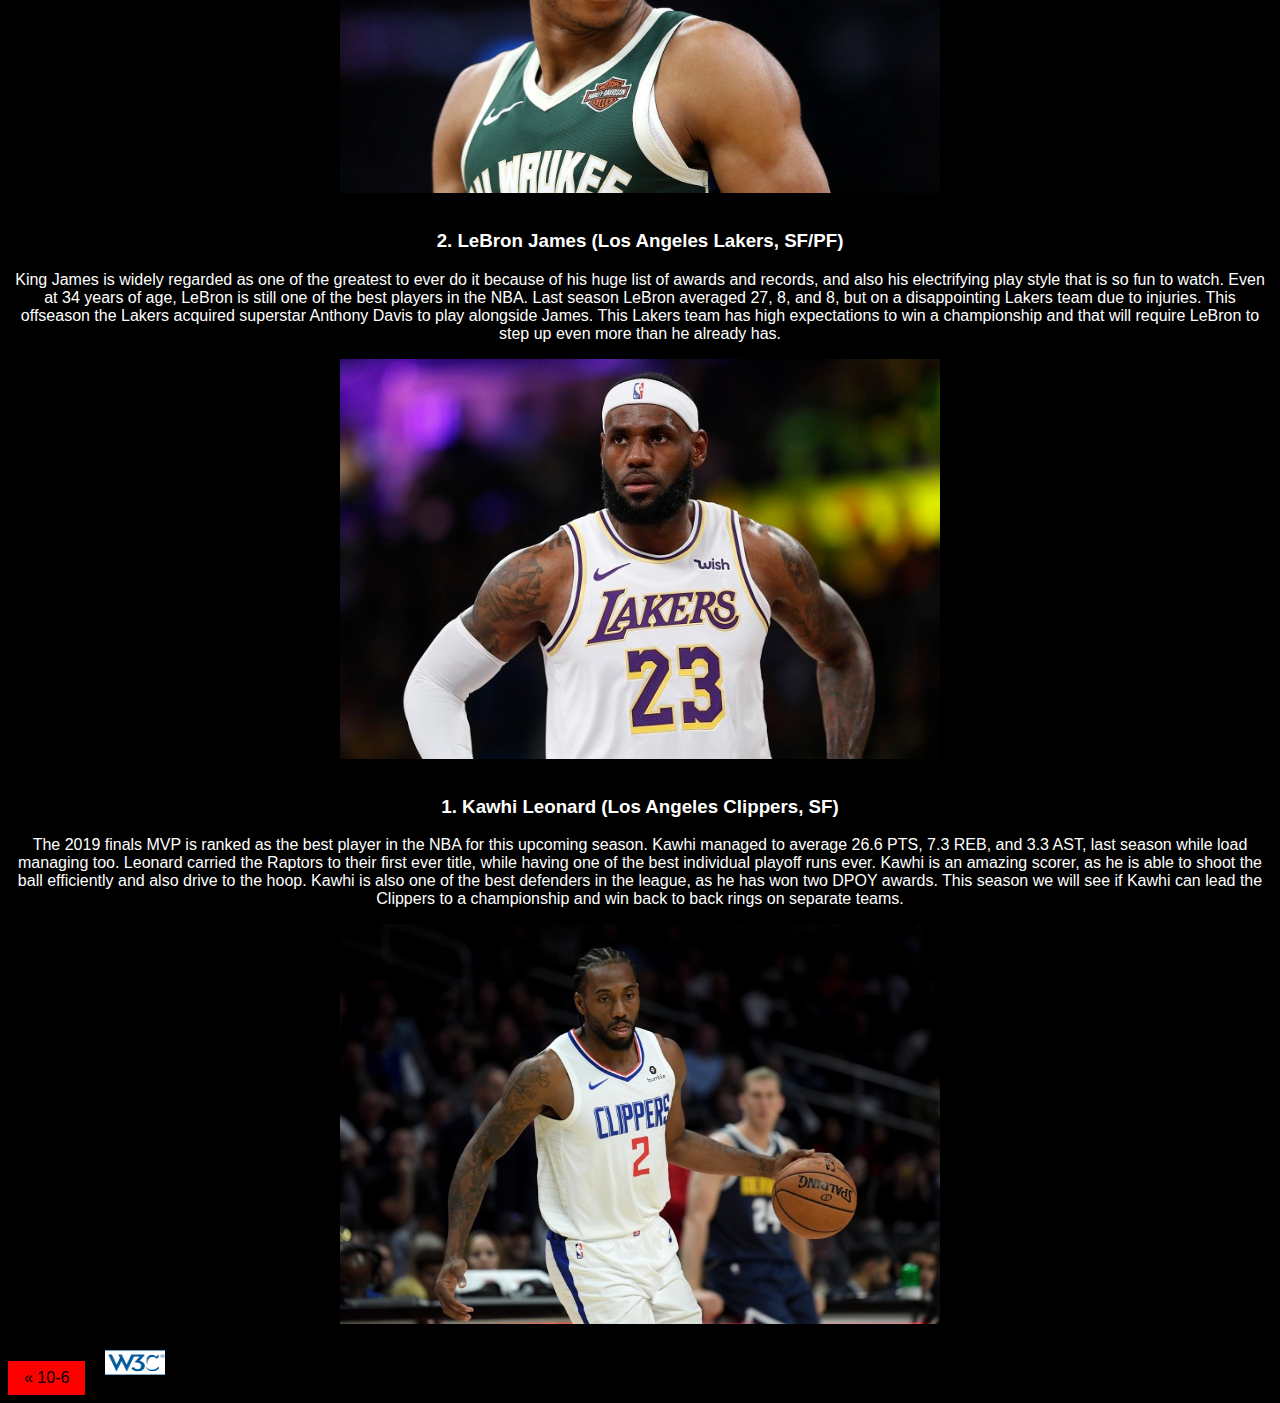
<file: 5-1.html>
<!doctype html>
<html lang="en">
	
	<head>
		<meta charset="UTF-8">
		<title>5-1</title>
		<link rel="stylesheet" type="text/css" href="pages.css">
	</head>
	
	<body>
		<Nav>
			<ul>
				<li><a href="index.html">Home</a></li>
				<li><a href="25-21.html">25-21</a></li>
				<li><a href="20-16.html">20-16</a></li>
				<li><a href="15-11.html">15-11</a></li>
				<li><a href="10-6.html">10-6</a></li>
				<li><a class="active" href="5-1.html">5-1</a></li>
				<li style="float:right"><a href="references.html">References</a></li>
			</ul>
		</nav>
		
		<h1>5-1</h1>
		<h3>5. Stephen Curry (Golden State Warriors, PG)</h3>
		<p>Steph Curry is one of the best three-point sharpshooters ever. He revolutionized the modern day NBA and transformed it into a three point shooting league. The back to back MVP averaged 27, 5, and 5 last season on near 50, 40, 90 club shooting. Curry suffered from a few injuries during the season, but managed to stay relatively healthy in the playoffs to help the Warriors make the finals yet again. The one thing Curry lacks, that isn’t already at an elite level for a guard, is his defense, which is about average, but when you can shoot the ball like Curry does, it won’t concern you that much.</p>
		<img src="images/curry.jpg" alt="Stephen Curry" style="width:600px;height:400px"/>
		<br>
		<h3>4. Kevin Durant (Brooklyn Nets, SF/PF)</h3>
		<p>KD is one of the NBA's most lethal scorers currently and even all time. His elite shooting ability that is better than most guards mixed with his size and frame, making him as tall as a center, is what makes him one of the deadliest scorers ever. If you guard Durant too far, he can just shoot over you and if you guard him too tight, he can drive in for a layup or dunk. This season Durant will be sitting out due to an Achilles injury he suffered in the NBA finals, when he comes back, if he has the same production as before the injury, the Nets will be an instant title contender.</p>
		<img src="images/durant.jpg" alt="Kevin Durant" style="width:600px;height:400px"/>
		<br>
		<h3>3. Giannis Antetokounmpo (Milwaukee Bucks, PF/SF)</h3>
		<p>The 2019 regular season MVP comes in at number 3.  In his MVP season, Giannis averaged 27.7 PPG, 12.5 RPG, and 5.9 APG on pretty good field goal percentage. The Greek Freak is an extremely versatile power forward due to his size and length. His offensive game is nearly unstoppable and his defense is also elite. Last season, Giannis led the Bucks to the first seed in the eastern conference and eventually lost to Toronto in the conference finals. One thing Giannis has to improve is his shooting, but he still has lots of time to improve as he is only 24 years old.</p>
		<img src="images/giannis.jpg" alt="Giannis Antetokounmpo" style="width:600px;height:400px"/>
		<br>
		<h3>2. LeBron James (Los Angeles Lakers, SF/PF)</h3>
		<p>King James is widely regarded as one of the greatest to ever do it because of his huge list of awards and records, and also his electrifying play style that is so fun to watch. Even at 34 years of age, LeBron is still one of the best players in the NBA. Last season LeBron averaged 27, 8, and 8, but on a disappointing Lakers team due to injuries. This offseason the Lakers acquired superstar Anthony Davis to play alongside James. This Lakers team has high expectations to win a championship and that will require LeBron to step up even more than he already has.</p>
		<img src="images/james.jpg" alt="LeBron James" style="width:600px;height:400px"/>
		<br>
		<h3>1. Kawhi Leonard (Los Angeles Clippers, SF)</h3>
		<p>The 2019 finals MVP is ranked as the best player in the NBA for this upcoming season. Kawhi managed to average 26.6 PTS, 7.3 REB, and 3.3 AST, last season while load managing too. Leonard carried the Raptors to their first ever title, while having one of the best individual playoff runs ever. Kawhi is an amazing scorer, as he is able to shoot the ball efficiently and also drive to the hoop. Kawhi is also one of the best defenders in the league, as he has won two DPOY awards. This season we will see if Kawhi can lead the Clippers to a championship and win back to back rings on separate teams.</p>
		<img src="images/leonard.jpg" alt="Kawhi Leonard" style="width:600px;height:400px"/>
		<br>
		
		<a href="10-6.html" class="previous">&laquo; 10-6</a>
		
		<a href="https://validator.w3.org/nu/?doc=https%3A%2F%2Fzengjerry.github.io%2Fhome%2F5-1.html">
			<img src="images/w3c.png" width="60" height="25" alt="W3C"/>
		</a>
	</body>
	
</html>
</file>
<file: style.css>
body {
  background-color: black;
}

ul {
  list-style-type: none;
  margin: 0;
  padding: 0;
  overflow: hidden;
  background-color: #FF0000;
}

li {
  float: left;
}

li a {
  display: block;
  color: white;
  text-align: center;
  padding: 14px 16px;
  text-decoration: none;
  font-family: "Comic Sans MS", Cursive, Sans-serif;
}

li a:hover {
  background-color: #0000FF;
}

.active {
  background-color: #0000FF;
}

h1,
h3,
p {
  text-align: center;
  font-family: "Comic Sans MS", Cursive, Sans-serif;
  color: white;
}

a {
  color: #FF0000
}

img {
  display: block;
  margin-left: auto;
  margin-right: auto;
}

a {
  text-decoration: none;
  display: inline-block;
  padding: 8px 16px;
}

a:hover {
  background-color: #ddd;
  color: black;
}

.previous {
  background-color: #FF0000;
  color: black;
  font-family: "Comic Sans MS", Cursive, Sans-serif;
}

.next {
  background-color: #0000FF;
  color: white;
  font-family: "Comic Sans MS", Cursive, Sans-serif;
}
</file>
<file: pages.css>
body {
  background-color: black;
}

ul {
  list-style-type: none;
  margin: 0;
  padding: 0;
  overflow: hidden;
  background-color: #FF0000;
}

li {
  float: left;
}

li a {
  display: block;
  color: white;
  text-align: center;
  padding: 14px 16px;
  text-decoration: none;
  font-family: "Comic Sans MS", Cursive, Sans-serif;
}

li a:hover {
  background-color: #0000FF;
}

.active {
  background-color: #0000FF;
}

h1,
h3,
p {
  text-align: center;
  font-family: "Comic Sans MS", Cursive, Sans-serif;
  color: white;
}

img {
  display: block;
  margin-left: auto;
  margin-right: auto;
}

a {
  text-decoration: none;
  display: inline-block;
  padding: 8px 16px;
}

a:hover {
  background-color: #ddd;
  color: black;
}

.previous {
  background-color: #FF0000;
  color: black;
  font-family: "Comic Sans MS", Cursive, Sans-serif;
}

.next {
  background-color: #0000FF;
  color: white;
  font-family: "Comic Sans MS", Cursive, Sans-serif;
}
</file>
